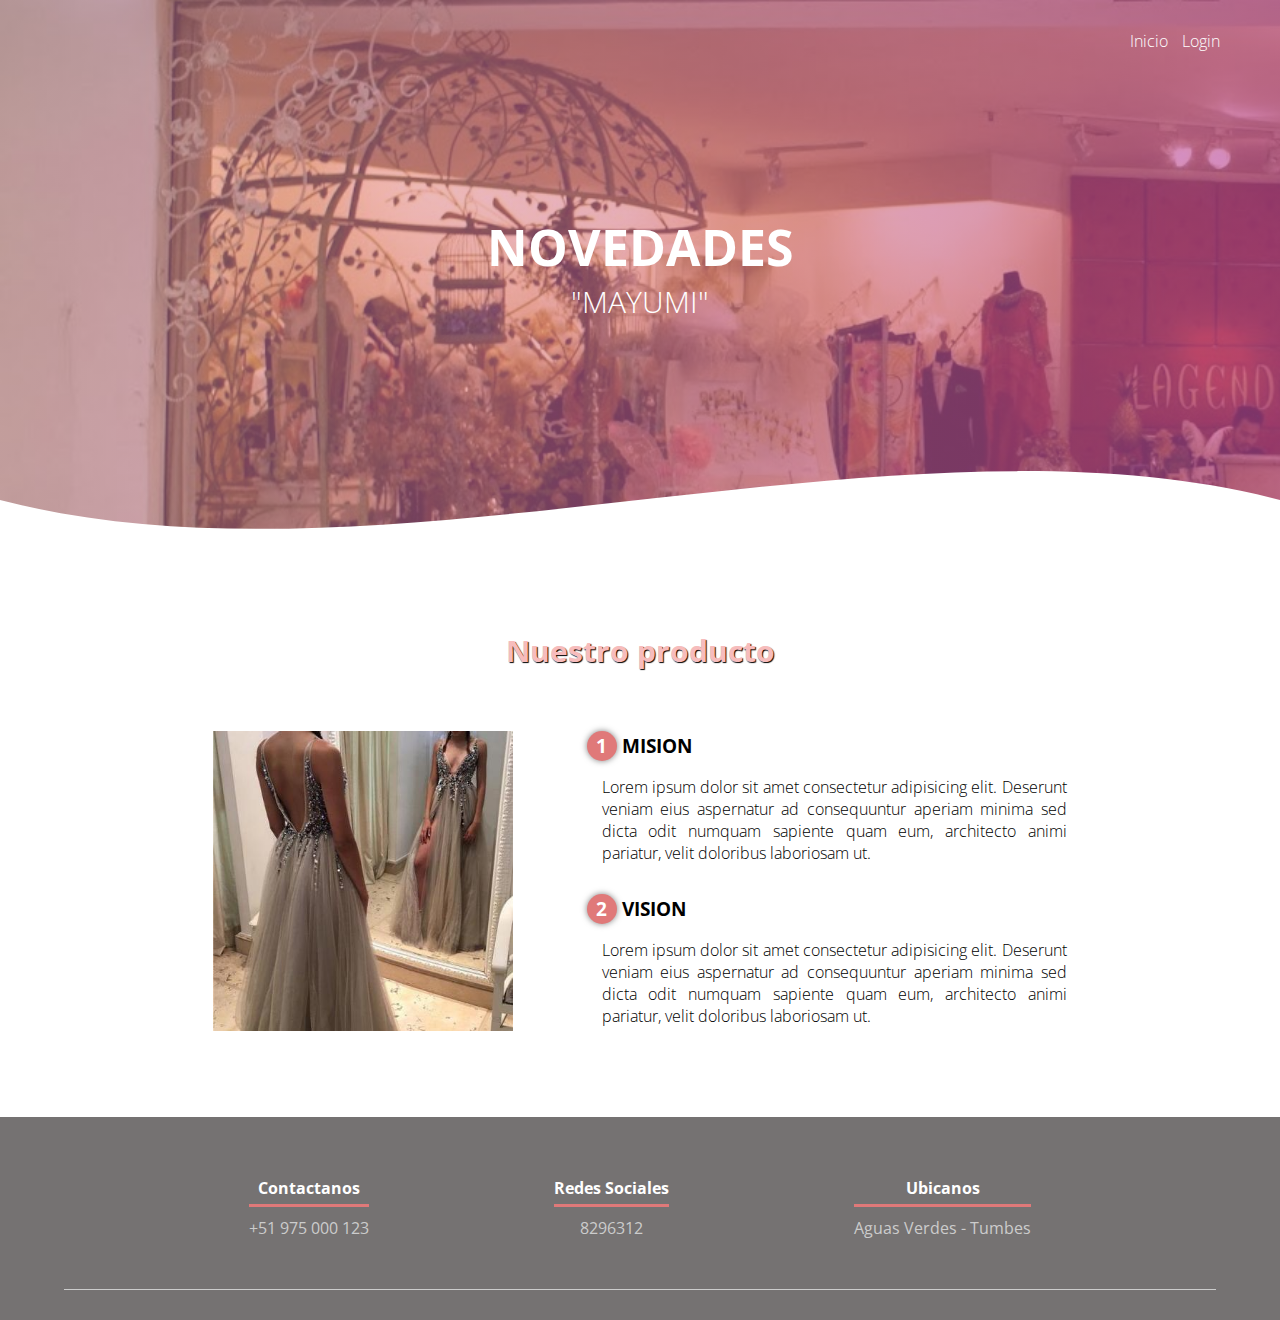
<file: index.html>
<!DOCTYPE html>
<html lang="es">

<head>
    <meta charset="UTF-8">
    <meta name="viewport" content="width=device-width, initial-scale=1.0">
    <meta http-equiv="X-UA-Compatible" content="ie=edge">
    <title>Novedades Mayumi</title>
    <link rel="shortcut icon" href="assets/images/home/NovedadesMayumi.png" type="image/x-icon">
    <link rel="stylesheet" href="assets/css/home.css">
    <link href="https://fonts.googleapis.com/css?family=Open+Sans:300,400,700,800&display=swap" rel="stylesheet"> 
</head>

<body>
    <header>
        <nav>
            <a href="#">Inicio</a>
            <a href="login.html">Login</a>
        </nav>
        <section class="textos-header">
            <h1>NOVEDADES</h1>
            <h2>"MAYUMI"</h2>
        </section>
        <div class="wave" style="height: 150px; overflow: hidden;"><svg viewBox="0 0 500 150" preserveAspectRatio="none"
                style="height: 100%; width: 100%;">
                <path d="M0.00,49.98 C150.00,150.00 349.20,-50.00 500.00,49.98 L500.00,150.00 L0.00,150.00 Z"
                    style="stroke: none; fill: #fff;"></path>
            </svg></div>
    </header>
    <main>
        <section class="contenedor sobre-nosotros">
            <h2 class="titulo">Nuestro producto</h2>
            <div class="contenedor-sobre-nosotros">
                <img src="assets/images/home/home.jpg" alt="" class="imagen-about-us">
                <div class="contenido-textos">
                    <h3><span>1</span>MISION</h3>
                    <p>Lorem ipsum dolor sit amet consectetur adipisicing elit. Deserunt veniam eius aspernatur ad
                        consequuntur aperiam minima sed dicta odit numquam sapiente quam eum, architecto animi pariatur,
                        velit doloribus laboriosam ut.</p>
                    <h3><span>2</span>VISION</h3>
                    <p>Lorem ipsum dolor sit amet consectetur adipisicing elit. Deserunt veniam eius aspernatur ad
                        consequuntur aperiam minima sed dicta odit numquam sapiente quam eum, architecto animi pariatur,
                        velit doloribus laboriosam ut.</p>
                </div>
            </div>
        </section>
    
    </main>
    <footer>
        <div class="contenedor-footer">
            <div class="content-foo">
                <h4>Contactanos</h4>
                <p>+51 975 000 123</p>
            </div>
            <div class="content-foo">
                <h4>Redes Sociales</h4>
                <p>8296312</p>
            </div>
            <div class="content-foo">
                <h4>Ubicanos</h4>
                <p>Aguas Verdes - Tumbes</p>
            </div>
        </div>
    </footer>
</body>

</html>
</file>
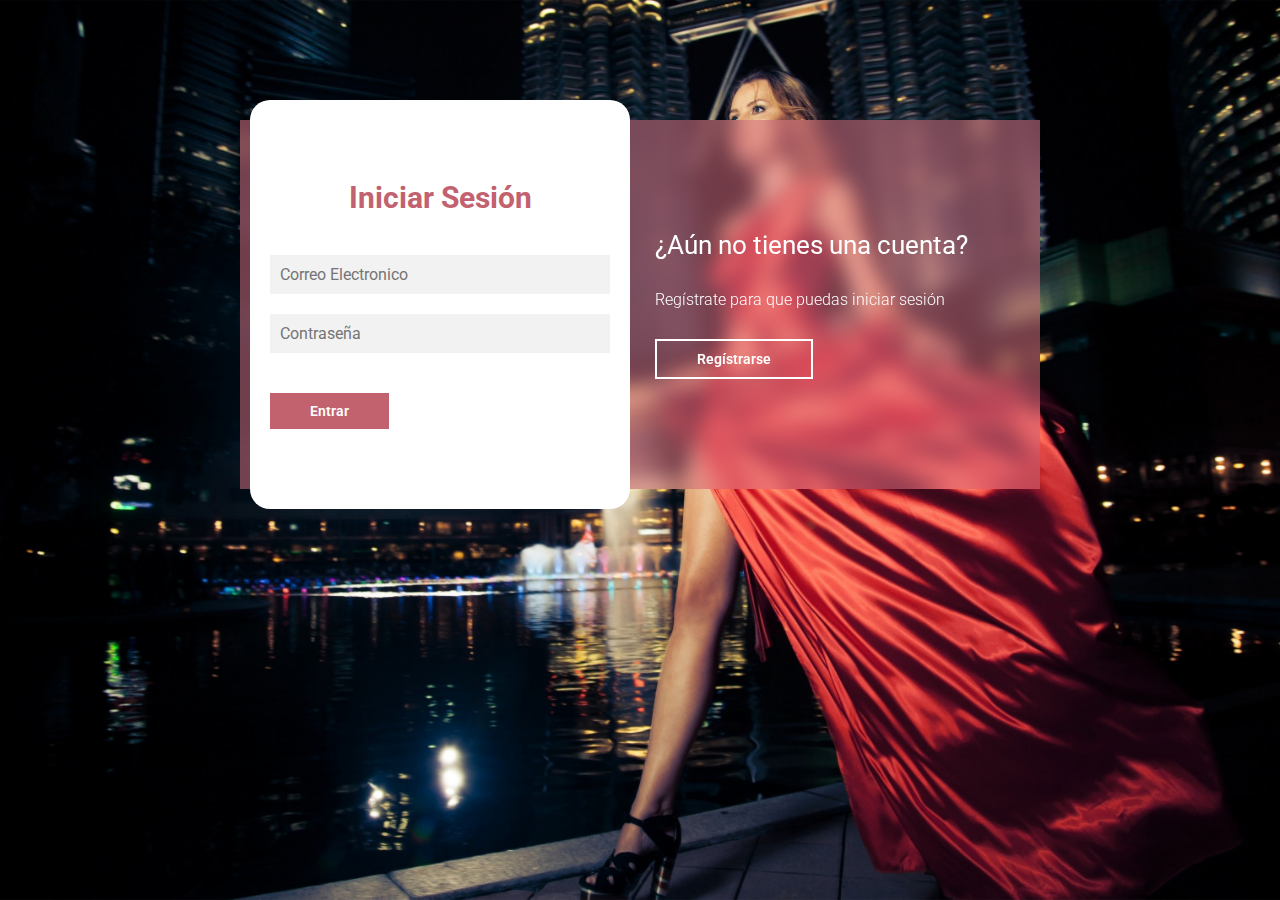
<file: login.html>
<!DOCTYPE html>
<html lang="en">
<head>
    <meta charset="UTF-8">
    <meta name="viewport" content="width=device-width, initial-scale=1.0">
    <title>Login Novedades Mayumi</title>
    
    <link href="https://fonts.googleapis.com/css2?family=Roboto:ital,wght@0,100;0,300;0,400;0,500;0,700;0,900;1,100;1,300;1,400;1,500;1,700;1,900&display=swap" rel="stylesheet">


    <link rel="stylesheet" href="assets/css/login.css">
</head>
<body>

        <main>

            <div class="contenedor__todo">
                <div class="caja__trasera">
                    <div class="caja__trasera-login">
                        <h3>¿Ya tienes una cuenta?</h3>
                        <p>Inicia sesión para entrar en la página</p>
                        <button id="btn__iniciar-sesion">Iniciar Sesión</button>
                    </div>
                    <div class="caja__trasera-register">
                        <h3>¿Aún no tienes una cuenta?</h3>
                        <p>Regístrate para que puedas iniciar sesión</p>
                        <button id="btn__registrarse">Regístrarse</button>
                    </div>
                </div>

                <!--Formulario de Login y registro-->
                <div class="contenedor__login-register">
                    <!--Login-->
                    <form action="controllers/asociacion.py" method="POST" class="formulario__login">
                        <h2>Iniciar Sesión</h2>
                        <input type="text" placeholder="Correo Electronico" name="correo">
                        <input type="password" placeholder="Contraseña" name="contrasena">
                        <button>Entrar</button>
                    </form>

                    <!--Registro-->
                    <form action="php/registro_usuario_be.php" method="POST" class="formulario__register">
                        <h2>Regístrarse</h2>
                        <input type="text" placeholder="Nombre completo" name="nombre_completo">
                        <input type="text" placeholder="Correo Electronico" name="correo">
                        <input type="text" placeholder="Usuario" name="usuario">
                        <input type="password" placeholder="Contraseña" name="contrasena">
                        <button>Regístrarse</button>
                    </form>
                </div>
            </div>

        </main>

        <script src="js/scripts.js"></script>
</body>
</html>
</file>
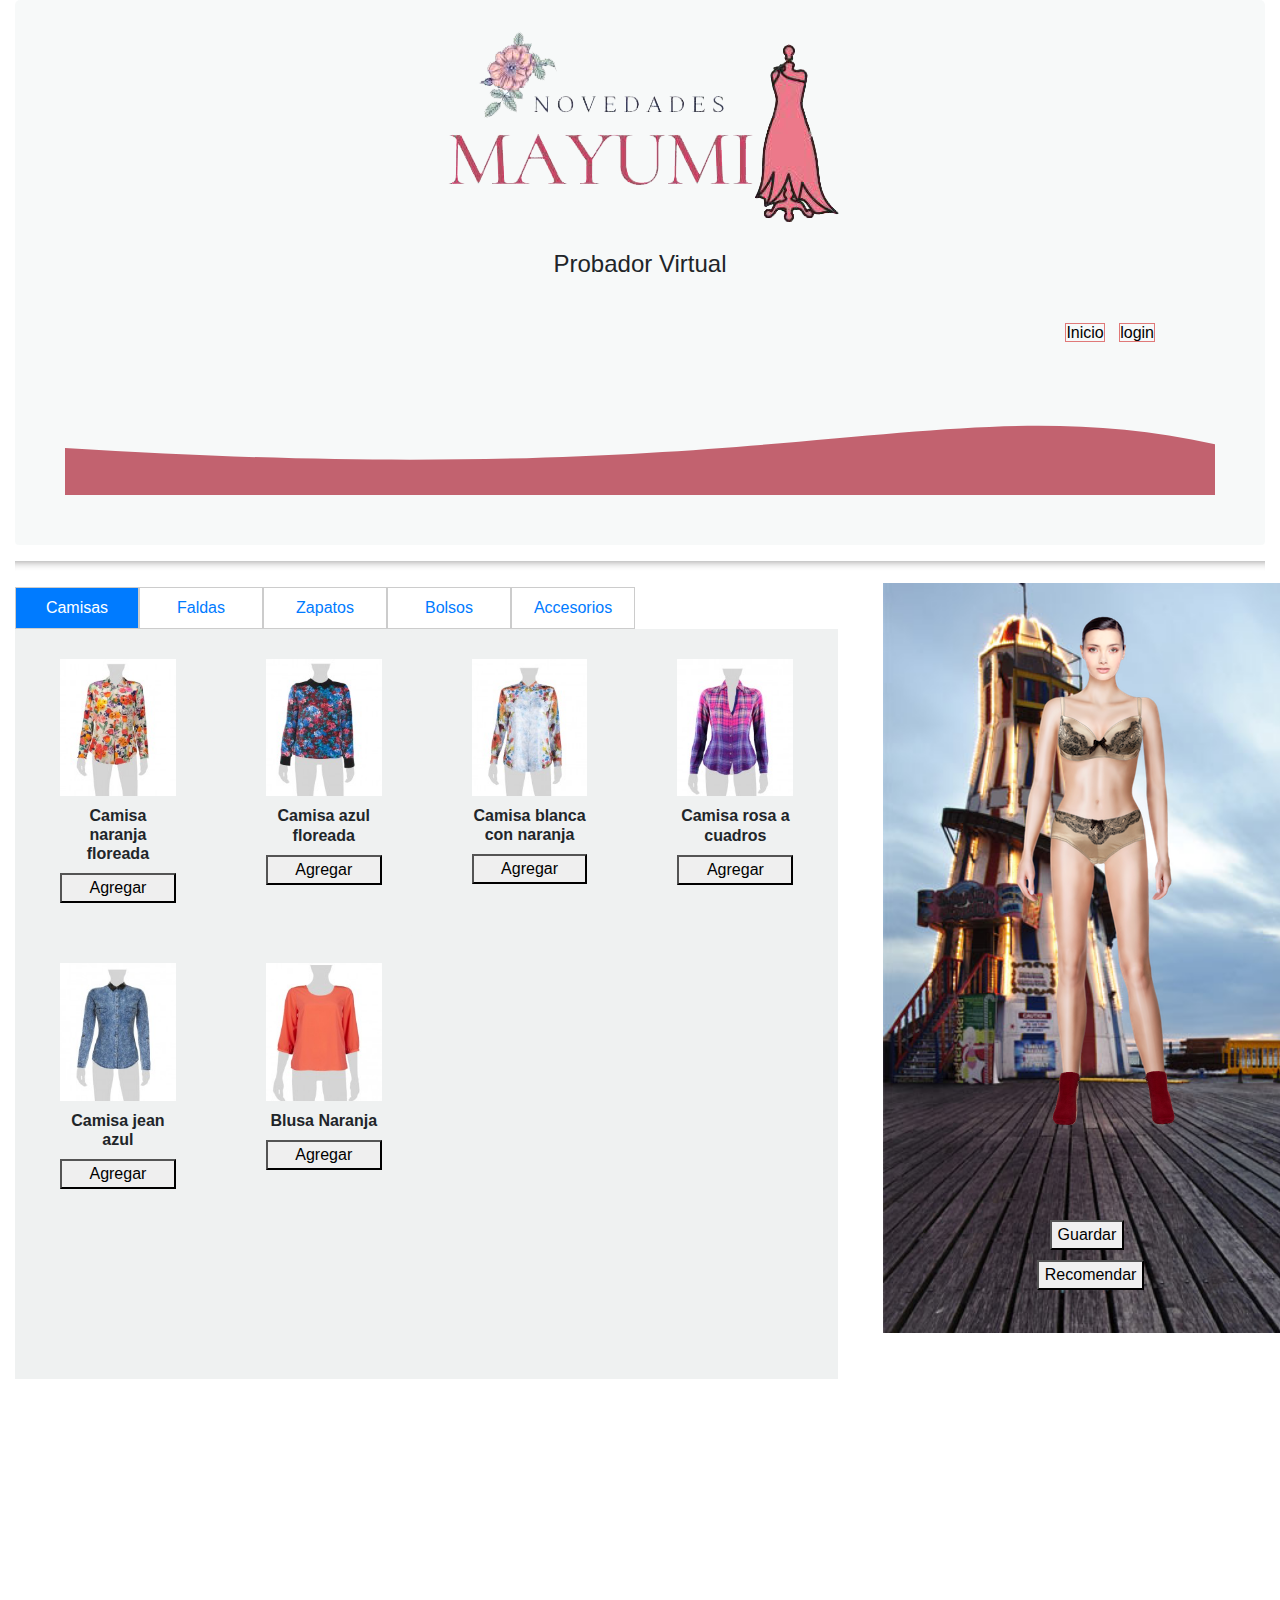
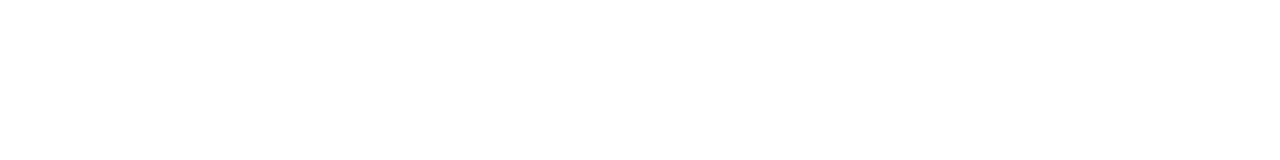
<file: probador.html>
<!DOCTYPE html>
<html lang="en">
  <head>
    <title>Probador Virtual</title>
    <!-- Required meta tags -->
    <meta charset="utf-8" />
    <meta
      name="viewport"
      content="width=device-width, initial-scale=1, shrink-to-fit=no"
    />
    <!-- Bootstrap CSS -->
    <link
      rel="stylesheet"
      href="https://stackpath.bootstrapcdn.com/bootstrap/4.3.1/css/bootstrap.min.css"
      integrity="sha384-ggOyR0iXCbMQv3Xipma34MD+dH/1fQ784/j6cY/iJTQUOhcWr7x9JvoRxT2MZw1T"
      crossorigin="anonymous"
    />

    <link rel="stylesheet" href="assets\css\style.css" />
    <script src="https://ajax.googleapis.com/ajax/libs/jquery/3.6.0/jquery.min.js"></script>
  </head>
  <body>
    <div class="container-fluid">
      <div class="row">
        <div class="col-sm-12">
          <div class="card">
            <div class="text-center">
              <img src="assets\images\NovedadesMayumi.png" alt="Card image" />
            </div>

            <div class="card-body">
              <h4 class="card-title text-center">
                Probador Virtual
              </h4>
              <!--Aqui-->
              <nav>
                <a href="#">Inicio</a>
                <a href="login.html">login</a>

              </nav>
              <div class="wave" style="height: 150px; overflow: hidden;" ><svg viewBox="0 0 500 150" preserveAspectRatio="none" style="height: 100%; width: 100%;"><path d="M-5.71,102.14 C315.36,150.50 377.45,38.98 500.00,99.19 L500.00,150.00 L0.00,150.00 Z" style="stroke: none; fill: #c2626f;"></path></svg></div>
              <!--Afin-->
            </div>
          </div>
          <hr />
        </div>
      </div>
      <div class="row">
        <div class="col-md-8">
          <ul class="nav nav-pills">
            <li class="nav-item">
                <a class="nav-link active btn-default" data-toggle="pill" href="#tabTopClothes">Camisas</a>
            </li>
        
            <li class="nav-item">
                <a class="nav-link  btn-default" data-toggle="pill" href="#tabBotClothes">Faldas</a>
            </li>
        
            <li class="nav-item">
                <a class="nav-link  btn-default" data-toggle="pill" href="#tabShoes">Zapatos</a>
            </li>
        
            <li class="nav-item">
                <a class="nav-link  btn-default" data-toggle="pill" href="#tabHandBags">Bolsos</a>
            </li>
        
            <li class="nav-item">
                <a class="nav-link  btn-default" data-toggle="pill" href="#tabNecklaces">Accesorios</a>
            </li>
        </ul>

          <div class="well">
            <!-- Paneles -->
            <div class="tab-content">
              <div class="tab-pane container active" id="tabTopClothes">
                  <div class="row">
                      
                  <div class="col-md-3">
                      <div class="card text-center">
                          <img src="../assets/images/clothes/topcloth1_show.jpg">
                          <h4><b id='camisa1'>Camisa naranja floreada</b></h4>
                          <button id="btnAgregarCamisa1" data-id="topcloth_1" data-type="topclothes" data-name="Camisa 1" data-desc="Lorem ipsum dolor, sit amet consectetur adipisicing elit. Aliquid, nulla." data-imgsrcjpg="../assets/images/clothes/topcloth1_show.jpg" data-imgsrcpng="../assets/images/clothes/topcloth1.png" class="tryItNow">Agregar</button>
                      </div>
                  </div>

                  <div class="col-md-3">
                      <div class="card text-center">
                          <img src="../assets/images/clothes/topcloth2_show.jpg">
                          <h4><b id='camisa2'>Camisa azul floreada</b></h4>
                          <button id="btnAgregarCamisa2" data-id="topcloth_2" data-type="topclothes" data-name="Camisa 2" data-desc="Lorem ipsum dolor, sit amet consectetur adipisicing elit. Aliquid, nulla." data-imgsrcjpg="../assets/images/clothes/topcloth2_show.jpg" data-imgsrcpng="../assets/images/clothes/topcloth2.png" class="tryItNow">Agregar</button>
                      </div>
                  </div>
              
                  <div class="col-md-3">
                      <div class="card text-center">
                          <img src="../assets/images/clothes/topcloth3_show.jpg">
                          <h4><b id='camisa3'>Camisa blanca con naranja</b></h4>
                          <button id="btnAgregarCamisa3" data-id="topcloth_3" data-type="topclothes" data-name="Camisa 3" data-desc="Lorem ipsum dolor, sit amet consectetur adipisicing elit. Aliquid, nulla." data-imgsrcjpg="../assets/images/clothes/topcloth3_show.jpg" data-imgsrcpng="../assets/images/clothes/topcloth3.png" class="tryItNow">Agregar</button>
                      </div>
                  </div>
              
                  <div class="col-md-3">
                      <div class="card text-center">
                          <img src="../assets/images/clothes/topcloth4_show.jpg">
                          <h4><b id='camisa4'>Camisa rosa a cuadros</b></h4>
                          <button id="btnAgregarCamisa4" data-id="topcloth_4" data-type="topclothes" data-name="Camisa 4" data-desc="Lorem ipsum dolor, sit amet consectetur adipisicing elit. Aliquid, nulla." data-imgsrcjpg="../assets/images/clothes/topcloth4_show.jpg" data-imgsrcpng="../assets/images/clothes/topcloth4.png" class="tryItNow">Agregar</button>
                      </div>
                  </div>
              
                  <div class="col-md-3">
                      <div class="card text-center">
                          <img src="../assets/images/clothes/topcloth5_show.jpg">
                          <h4><b id='camisa5'>Camisa jean azul</b></h4>
                          <button id="btnAgregarCamisa5" data-id="topcloth_5" data-type="topclothes" data-name="Camisa 5" data-desc="Lorem ipsum dolor, sit amet consectetur adipisicing elit. Aliquid, nulla." data-imgsrcjpg="../assets/images/clothes/topcloth5_show.jpg" data-imgsrcpng="../assets/images/clothes/topcloth5.png" class="tryItNow">Agregar</button>
                      </div>
                  </div>
              
                  <div class="col-md-3">
                      <div class="card text-center">
                          <img src="../assets/images/clothes/topcloth6_show.jpg">
                          <h4><b id='camisa6'>Blusa Naranja </b></h4>
                          <button id="btnAgregarCamisa6" data-id="topcloth_6" data-type="topclothes" data-name="Camisa 6 " data-desc="Lorem ipsum dolor, sit amet consectetur adipisicing elit. Aliquid, nulla." data-imgsrcjpg="../assets/images/clothes/topcloth6_show.jpg" data-imgsrcpng="../assets/images/clothes/topcloth6.png" class="tryItNow">Agregar</button>
                      </div>
                  </div>
              
                  </div>
              </div>
          
              <div class="tab-pane container fade" id="tabBotClothes">
                  <div class="row">
                      
                  <div class="col-md-3">
                      <div class="card text-center">
                          <img src="../assets/images/clothes/botcloth1_show.jpg">
                          <h4><b id="falda1">Minifalta Negra bordada</b></h4>
                          <button id="btnAgregarFalda1" data-id="botcloth_1" data-type="botclothes" data-name="Falda 1" data-desc="Lorem ipsum dolor, sit amet consectetur adipisicing elit. Aliquid, nulla." data-imgsrcjpg="../assets/images/clothes/botcloth1_show.jpg" data-imgsrcpng="../assets/images/clothes/botcloth1.png" class="tryItNow">Agregar</button>
                      </div>
                  </div>
              
                  <div class="col-md-3">
                      <div class="card text-center">
                          <img src="../assets/images/clothes/botcloth2_show.jpg">
                          <h4><b id="falda2">Falda negra larga</b></h4>
                          <button id="btnAgregarFalda2" data-id="botcloth_2" data-type="botclothes" data-name="Falda 2" data-desc="Lorem ipsum dolor, sit amet consectetur adipisicing elit. Aliquid, nulla." data-imgsrcjpg="../assets/images/clothes/botcloth2_show.jpg" data-imgsrcpng="../assets/images/clothes/botcloth2.png" class="tryItNow">Agregar</button>
                      </div>
                  </div>
              
                  <div class="col-md-3">
                      <div class="card text-center">
                          <img src="../assets/images/clothes/botcloth3_show.jpg">
                          <h4><b id="falda3">Falda celeste con detalle</b></h4>
                          <button id="btnAgregarFalda3" data-id="botcloth_3" data-type="botclothes" data-name="Falda 3" data-desc="Lorem ipsum dolor, sit amet consectetur adipisicing elit. Aliquid, nulla." data-imgsrcjpg="../assets/images/clothes/botcloth3_show.jpg" data-imgsrcpng="../assets/images/clothes/botcloth3.png" class="tryItNow">Agregar</button>
                      </div>
                  </div>
              
                  <div class="col-md-3">
                      <div class="card text-center">
                          <img src="../assets/images/clothes/botcloth4_show.jpg">
                          <h4><b id="falda4">Falda contraste blanco y rojo</b></h4>
                          <button id="btnAgregarFalda4" data-id="botcloth_4" data-type="botclothes" data-name="Falda 4" data-desc="Lorem ipsum dolor, sit amet consectetur adipisicing elit. Aliquid, nulla." data-imgsrcjpg="../assets/images/clothes/botcloth4_show.jpg" data-imgsrcpng="../assets/images/clothes/botcloth4.png" class="tryItNow">Agregar</button>
                      </div>
                  </div>
              
                  <div class="col-md-3">
                      <div class="card text-center">
                          <img src="../assets/images/clothes/botcloth5_show.jpg">
                          <h4><b id="falda5">Falda roja</b></h4>
                          <button id="btnAgregarFalda5" data-id="botcloth_5" data-type="botclothes" data-name="Falda 5" data-desc="Lorem ipsum dolor, sit amet consectetur adipisicing elit. Aliquid, nulla." data-imgsrcjpg="../assets/images/clothes/botcloth5_show.jpg" data-imgsrcpng="../assets/images/clothes/botcloth5.png" class="tryItNow">Agregar</button>
                      </div>
                  </div>
              
                  </div>
              </div>
          
              <div class="tab-pane container fade" id="tabShoes">
                  <div class="row">
                      
                  <div class="col-md-3">
                      <div class="card text-center">
                          <img src="../assets/images/shoes/shoes1_show.jpg">
                          <h4><b id="zapato1">Botines Rojos</b></h4>
                          <button id="btnAgregarZapato1" data-id="shoes_1" data-type="shoes" data-name="Zapato 1" data-desc="Lorem ipsum dolor, sit amet consectetur adipisicing elit. Aliquid, nulla." data-imgsrcjpg="../assets/images/shoes/shoes1_show.jpg" data-imgsrcpng="../assets/images/shoes/shoes1.png" class="tryItNow">Agregar</button>
                      </div>
                  </div>
              
                  <div class="col-md-3">
                      <div class="card text-center">
                          <img src="../assets/images/shoes/shoes2_show.jpg">
                          <h4><b id="zapato2">Botines camel</b></h4>
                          <button id="btnAgregarZapato2" data-id="shoes_2" data-type="shoes" data-name="Zapato 2" data-desc="Lorem ipsum dolor, sit amet consectetur adipisicing elit. Aliquid, nulla." data-imgsrcjpg="../assets/images/shoes/shoes2_show.jpg" data-imgsrcpng="../assets/images/shoes/shoes2.png" class="tryItNow">Agregar</button>
                      </div>
                  </div>
              
                  <div class="col-md-3">
                      <div class="card text-center">
                          <img src="../assets/images/shoes/shoes3_show.jpg">
                          <h4><b id="zapato3">Zapato a tiras</b></h4>
                          <button id="btnAgregarZapato3" data-id="shoes_3" data-type="shoes" data-name="Zapato 3" data-desc="Lorem ipsum dolor, sit amet consectetur adipisicing elit. Aliquid, nulla." data-imgsrcjpg="../assets/images/shoes/shoes3_show.jpg" data-imgsrcpng="../assets/images/shoes/shoes3.png" class="tryItNow">Agregar</button>
                      </div>
                  </div>
              
                  <div class="col-md-3">
                      <div class="card text-center">
                          <img src="../assets/images/shoes/shoes4_show.jpg">
                          <h4><b id="zapato4">Botines dorados</b></h4>
                          <button id="btnAgregarZapato4" data-id="shoes_4" data-type="shoes" data-name="Zapato 4" data-desc="Lorem ipsum dolor, sit amet consectetur adipisicing elit. Aliquid, nulla." data-imgsrcjpg="../assets/images/shoes/shoes4_show.jpg" data-imgsrcpng="../assets/images/shoes/shoes4.png" class="tryItNow">Agregar</button>
                      </div>
                  </div>
              
                  <div class="col-md-3">
                      <div class="card text-center">
                          <img src="../assets/images/shoes/shoes5_show.jpg">
                          <h4><b id="zapato5">Botines azules</b></h4>
                          <button id="btnAgregarZapato5" data-id="shoes_5" data-type="shoes" data-name="Zapato 5" data-desc="Lorem ipsum dolor, sit amet consectetur adipisicing elit. Aliquid, nulla." data-imgsrcjpg="../assets/images/shoes/shoes5_show.jpg" data-imgsrcpng="../assets/images/shoes/shoes5.png" class="tryItNow">Agregar</button>
                      </div>
                  </div>
              
                  </div>
              </div>
          
              <div class="tab-pane container fade" id="tabHandBags">
                  <div class="row">
                      
                  <div class="col-md-3">
                      <div class="card text-center">
                          <img src="../assets/images/handbags/handbag1_show.jpg">
                          <h4><b id="bolso1">Cartera Negro</b></h4>
                          <button id="btnAgregarBolso1" data-id="handbag_1" data-type="handbags" data-name="Bolso 1" data-desc="Lorem ipsum dolor, sit amet consectetur adipisicing elit. Aliquid, nulla." data-imgsrcjpg="../assets/images/handbags/handbag1_show.jpg" data-imgsrcpng="../assets/images/handbags/handbag1.png" class="tryItNow">Agregar</button>
                      </div>
                  </div>
              
                  <div class="col-md-3">
                      <div class="card text-center">
                          <img src="../assets/images/handbags/handbag2_show.jpg">
                          <h4><b id="bolso2">Bolso Naranja</b></h4>
                          <button id="btnAgregarBolso2" data-id="handbag_2" data-type="handbags" data-name="Bolso 2" data-desc="Lorem ipsum dolor, sit amet consectetur adipisicing elit. Aliquid, nulla." data-imgsrcjpg="../assets/images/handbags/handbag2_show.jpg" data-imgsrcpng="../assets/images/handbags/handbag2.png" class="tryItNow">Agregar</button>
                      </div>
                  </div>
              
                  <div class="col-md-3">
                      <div class="card text-center">
                          <img src="../assets/images/handbags/handbag3_show.jpg">
                          <h4><b id="bolso3">Mini cartera</b></h4>
                          <button id="btnAgregarBolso3" data-id="handbag_3" data-type="handbags" data-name="Bolso 3" data-desc="Lorem ipsum dolor, sit amet consectetur adipisicing elit. Aliquid, nulla." data-imgsrcjpg="../assets/images/handbags/handbag3_show.jpg" data-imgsrcpng="../assets/images/handbags/handbag3.png" class="tryItNow">Agregar</button>
                      </div>
                  </div>
              
                  </div>
              </div>
          
              <div class="tab-pane container fade" id="tabNecklaces">
                  <div class="row">
                      
                  <div class="col-md-3">
                      <div class="card text-center">
                          <img src="../assets/images/necklaces/necklace1_show.jpg">
                          <h4><b id="accesorio1">Collar centro celeste</b></h4>
                          <button id="btnAgregarAccesorio1" data-id="necklace_1" data-type="necklaces" data-name="Collar 1" data-desc="Lorem ipsum dolor, sit amet consectetur adipisicing elit. Aliquid, nulla." data-imgsrcjpg="../assets/images/necklaces/necklace1_show.jpg" data-imgsrcpng="../assets/images/necklaces/necklace1.png" class="tryItNow">Agregar</button>
                      </div>
                  </div>
              
                  <div class="col-md-3">
                      <div class="card text-center">
                          <img src="../assets/images/necklaces/necklace2_show.jpg">
                          <h4><b id="accesorio2">Collar de gemas de colores</b></h4>
                          <button id="btnAgregarAccesorio2" data-id="necklace_2" data-type="necklaces" data-name="Collar 2" data-desc="Lorem ipsum dolor, sit amet consectetur adipisicing elit. Aliquid, nulla." data-imgsrcjpg="../assets/images/necklaces/necklace2_show.jpg" data-imgsrcpng="../assets/images/necklaces/necklace2.png" class="tryItNow">Agregar</button>
                      </div>
                  </div>
              
                  <div class="col-md-3">
                      <div class="card text-center">
                          <img src="../assets/images/necklaces/necklace3_show.jpg">
                          <h4><b id="accesorio3">Bufanda Vaca</b></h4>
                          <button id="btnAgregarAccesorio3" data-id="necklace_3" data-type="necklaces" data-name="Bufanda" data-desc="Lorem ipsum dolor, sit amet consectetur adipisicing elit. Aliquid, nulla." data-imgsrcjpg="../assets/images/necklaces/necklace3_show.jpg" data-imgsrcpng="../assets/images/necklaces/necklace3.png" class="tryItNow">Agregar</button>
                      </div>
                  </div>
              
                  </div>
              </div>
          </div>
          </div>
        </div>
        <div class="col-md-4">
            <div class="contain">
              <div class="body"></div>
              <div class="model"></div>
              <div class="necklace"></div>
              <div class="bikinitop"></div>
              <div class="bikinibottom"></div>
              <div class="handbag"></div>
              <div class="feet"></div>
              <div class="background"></div>
            </div>
            <div action = "" class="guardar">
              <button id="btnguardar">Guardar</button>
            </div>

            <script>
                document.getElementById("btnguardar").onclick = function() {guardar()};

                function guardar(){
                    alert('Guardado correctamente')
                    window.location = "../index.html";
                }

            </script>

            <div  action = "" class="recomendar">
              <button id="btnrecomendar" class="btnrec">Recomendar</button>

                <script>
                    document.getElementById("btnrecomendar").onclick = function() {recomendar()};
                    
                    function recomendar(){
                    var camisa = getRandomInt(1,7);
                    var falda = getRandomInt(1,6);
                    var zapato = getRandomInt(1,6);
                    var bolso = getRandomInt(1,4);
                    var accesorio = getRandomInt(1,4);
                    modfalda(falda);
                    modzapato(zapato);
                    modAccesorio(accesorio);
                    modCamisa(camisa);
                    modBolso(bolso);
                    }
        
                    function getRandomInt(min, max) {
                        min = Math.ceil(min);
                        max = Math.floor(max);
                        return Math.floor(Math.random() * (max - min) + min);
                        }
                        function modCamisa(num1) {
                        $('.bikinitop').css({
                            width: "500px",
                            height: "500px",
                            background: `url("../assets/images/clothes/topcloth${num1}.png")`,
                            position: "absolute",
                            top: "-9%",
                            left: "-5%",
                            zIndex: "3",
                            transform: "scale(0.5)"
                        });
                    }
                
                    function modfalda(num2) {
                        $('.bikinibottom').css({
                            width: "500px",
                            height: "1000px",
                            background: `url("../assets/images/clothes/botcloth${num2}.png")`,
                            position: "absolute",
                            top: "-30%",
                            left: "-5%",
                            zIndex: "2",
                            transform: "scale(0.5)"
                        });
                    }
                
                    function modzapato(num3) {
                        $('.feet').css({
                            width: "500px",
                            height: "1000px",
                            background: `url("../assets/images/shoes/shoes${num3}.png")`,
                            position: "absolute",
                            bottom: "-37%",
                            right: "-3.5%",
                            transform: "scale(0.5)",
                            zIndex: "1"
                        });
                    }
                
                    function modBolso(num4) {
                        $('.handbag').css({
                            width: "500px",
                            height: "1000px",
                            background: `url("../assets/images/handbags/handbag${num4}.png")`,
                            position: "absolute",
                            bottom: "-40%",
                            right: "-3.5%",
                            transform: "scale(0.5)",
                            zIndex: "4"
                        });
                    }
                
                    function modAccesorio(num5) {
                        $('.necklace').css({
                            width: "500px",
                            height: "1000px",
                            background: `url("../assets/images/necklaces/necklace${num5}.png")`,
                            position: "absolute",
                            bottom: "-40%",
                            right: "-3.5%",
                            transform: "scale(0.5)",
                            zIndex: "4"
                        });
                    }

                    
                    
                </script>


            </div>
          </div>
      </div>
    </div>
    <!-- Script Jquery -->
    <script src="https://code.jquery.com/jquery-3.4.1.min.js" integrity="sha256-CSXorXvZcTkaix6Yvo6HppcZGetbYMGWSFlBw8HfCJo=" crossorigin="anonymous"></script>
    
    <!-- Script boodstrap -->
    <script
      src="https://stackpath.bootstrapcdn.com/bootstrap/4.3.1/js/bootstrap.min.js"
      integrity="sha384-JjSmVgyd0p3pXB1rRibZUAYoIIy6OrQ6VrjIEaFf/nJGzIxFDsf4x0xIM+B07jRM"
      crossorigin="anonymous"
    ></script>

    <!-- Main en js  -->
    <script src="../utils/CallData.js"></script>
    <script src="../models/Choosen.js"></script>
    <script src="../models/ChoosenList.js"></script>
    <script src="../controllers/main.js"></script>
  </body>
</html>
</file>
<file: assets/css/home.css>
* {
    margin: 0;
    padding: 0;
    box-sizing: border-box;
}

body {
    font-family: 'open sans';
}

.contenedor {
    padding: 60px 0;
    width: 90%;
    max-width: 1000px;
    margin: auto;
    overflow: hidden;
}

.titulo {
    color: rgb(247, 188, 188);
    text-shadow: 1px 1px 1px rgb(0, 0, 0);
    font-size: 30px;
    text-align: center;
    margin-bottom: 60px;
}

/* Header */

header {
    width: 100%;
    height: 600px;
    background: #bc4e9c;
    /* fallback for old browsers */
    background: -webkit-linear-gradient(to right, hsla(340, 78%, 78%, 0.459), hsla(317, 45%, 52%, 0.664)), url(../images/home/portada.jpg);
    /* Chrome 10-25, Safari 5.1-6 */
    background: linear-gradient(to right, hsla(340, 78%, 78%, 0.459), hsla(317, 45%, 52%, 0.664)), url(../images/home/portada.jpg);
    /* W3C, IE 10+/ Edge, Firefox 16+, Chrome 26+, Opera 12+, Safari 7+ */
    background-size: cover;
    background-attachment: fixed;
    position: relative;
}

nav{
    text-align: right;
    padding: 30px 50px 0 0;
}

nav > a{
    color:#fff;
    font-weight: 300;
    text-decoration: none;
    margin-right: 10px;
}

nav > a:hover{
    text-decoration: underline;
}

header .textos-header{
    display: flex;
    height: 430px;
    width: 100%;
    align-items: center;
    justify-content: center;
    flex-direction: column;
    text-align: center;
}

.textos-header h1{
    font-size: 50px;
    color:#fff;
}

.textos-header h2{
    font-size: 30px;
    font-weight: 300;
    color:#fff;
}

.wave{
    position: absolute;
    bottom: 0;
    width: 100%;
}

/* About us */

main .sobre-nosotros{
    padding: 30px 0 60px 0;
}
.contenedor-sobre-nosotros{
    display: flex;
    justify-content: space-evenly;
}

.imagen-about-us{
    width: 30%;
    height: 100%;
}

.sobre-nosotros .contenido-textos{
    width: 48%;
}

.contenido-textos h3{
    margin-bottom: 15px;
}

.contenido-textos h3 span{
    background: rgb(224, 121, 121);
    color: #fff;
    border-radius: 50%;
    display: inline-block;
    text-align: center;
    width: 30px;
    height: 30px;
    padding: 2px;
    box-shadow: 0 0 6px 0 rgba(0, 0, 0, .5);
    margin-right: 5px;
}

.contenido-textos p{
    padding: 0px 0px 30px 15px;
    font-weight: 300;
    text-align: justify;
}

/* footer */

footer{
    background: #757272;
    padding: 60px 0 30px 0;
    margin: auto;
    overflow: hidden;
}

.contenedor-footer{
    display: flex;
    width: 90%;
    justify-content: space-evenly;
    margin: auto;
    padding-bottom: 50px;
    border-bottom: 1px solid #ccc;
}

.content-foo{
    text-align: center;
}

.content-foo h4{
    color: #fff;
    border-bottom: 3px solid rgb(224, 121, 121);
    padding-bottom: 5px;
    margin-bottom: 10px;
}

.content-foo p{
    color: #ccc;
}

.titulo-final{
    text-align: center;
    font-size: 24px;
    margin: 20px 0 0 0;
    color: #9e9797;
}

@media screen and (max-width:900px){
    header{
        background-position: center;
    }

    .contenedor-sobre-nosotros{
        flex-direction: column;
        justify-content: center;
        align-items: center;
    }

    .sobre-nosotros .contenido-textos{
        width: 90%;
    }

    .imagen-about-us{
        width: 90%;
    }

    /* Galeria */

    .imagen-port{
        width: 44%;
    }

    /* Clientes */

    .cards{
        flex-direction: column;
        justify-content: center;
        align-items: center;
    }

    .cards .card{
        width: 90%;
    }

    .cards .card:first-child{
        margin-bottom: 30px;
    }

    /* servicios */

    .servicio-cont{
        justify-content: center;
        flex-direction: column;
    }

    .servicio-ind{
        width: 100%;
        text-align: center;
    }

    .servicio-ind:nth-child(1), .servicio-ind:nth-child(2){
        margin-bottom: 60px;
    }

    .servicio-ind img{
        width: 90%;
    }
}

@media screen and (max-width:500px){
    nav{
        text-align: center;
        padding: 30px 0 0 0;
    }

    nav > a{
        margin-right: 5px;
    }

    .textos-header h1{
        font-size: 35px;
    }

    .textos-header h2{
        font-size: 20px;
    }

    /* ABOUT US */

    .imagen-about-us{
        margin-bottom: 60px;
        width: 99%;
    }

    .sobre-nosotros .contenido-textos{
        width: 95%;
    }

    /* Galeria */

    .imagen-port{
        width: 95%;
    }

    /* Clients */

    .cards .card{
        height: 450px;
        display: flex;
        flex-direction: column;
        align-items: center;
    }

    .cards .card img{
        width: 90px;
        height: 90px;
    }

    /* Footer */

    .contenedor-footer{
        flex-direction: column;
        border: none;
    }

    .content-foo{
        margin-bottom: 20px;
        text-align: center;
    }

    .content-foo h4{
        border: none;
    }

    .content-foo p{
        color: #ccc;
        border-bottom: 1px solid #f2f2f2;
        padding-bottom: 20px;
    }
}
</file>
<file: assets/css/login.css>
*{
    margin: 0;
    padding: 0;
    box-sizing: border-box;
    text-decoration: none;
    font-family: 'Roboto', sans-serif;
}

body{
    background-image: url(./../images/login/portada.jfif);
    background-size: cover;
    background-repeat: no-repeat;
    background-position: center;
    background-attachment: fixed;
}

main{
    width: 100%;
    padding: 20px;
    margin: auto;
    margin-top: 100px;
}

.contenedor__todo{
    width: 100%;
    max-width: 800px;
    margin: auto;
    position: relative;
}

.caja__trasera{
    width: 100%;
    padding: 10px 20px;
    display: flex;
    justify-content: center;
    -webkit-backdrop-filter: blur(10px);
    backdrop-filter: blur(10px);
    background-color: rgba(224, 113, 132, 0.5);

}

.caja__trasera div{
    margin: 100px 40px;
    color: white;
    transition: all 500ms;
}


.caja__trasera div p,
.caja__trasera button{
    margin-top: 30px;
}

.caja__trasera div h3{
    font-weight: 400;
    font-size: 26px;
}

.caja__trasera div p{
    font-size: 16px;
    font-weight: 300;
}

.caja__trasera button{
    padding: 10px 40px;
    border: 2px solid #fff;
    font-size: 14px;
    background: transparent;
    font-weight: 600;
    cursor: pointer;
    color: white;
    outline: none;
    transition: all 300ms;
}

.caja__trasera button:hover{
    background: #fff;
    color: #0a0c0e;
}

/*Formularios*/

.contenedor__login-register{
    display: flex;
    align-items: center;
    width: 100%;
    max-width: 380px;
    position: relative;
    top: -185px;
    left: 10px;

    /*La transicion va despues del codigo JS*/
    transition: left 500ms cubic-bezier(0.175, 0.885, 0.320, 1.275);
}

.contenedor__login-register form{
    width: 100%;
    padding: 80px 20px;
    background: white;
    position: absolute;
    border-radius: 20px;
}

.contenedor__login-register form h2{
    font-size: 30px;
    text-align: center;
    margin-bottom: 20px;
    color: #c2626f;
}

.contenedor__login-register form input{
    width: 100%;
    margin-top: 20px;
    padding: 10px;
    border: none;
    background: #F2F2F2;
    font-size: 16px;
    outline: none;
}

.contenedor__login-register form button{
    padding: 10px 40px;
    margin-top: 40px;
    border: none;
    font-size: 14px;
    background: #c2626f;
    font-weight: 600;
    cursor: pointer;
    color: white;
    outline: none;
}




.formulario__login{
    opacity: 1;
    display: block;
}
.formulario__register{
    display: none;
}



@media screen and (max-width: 850px){

    main{
        margin-top: 50px;
    }

    .caja__trasera{
        max-width: 350px;
        height: 300px;
        flex-direction: column;
        margin: auto;
    }

    .caja__trasera div{
        margin: 0px;
        position: absolute;
    }


    /*Formularios*/

    .contenedor__login-register{
        top: -10px;
        left: -5px;
        margin: auto;
    }

    .contenedor__login-register form{
        position: relative;
    }
}
</file>
